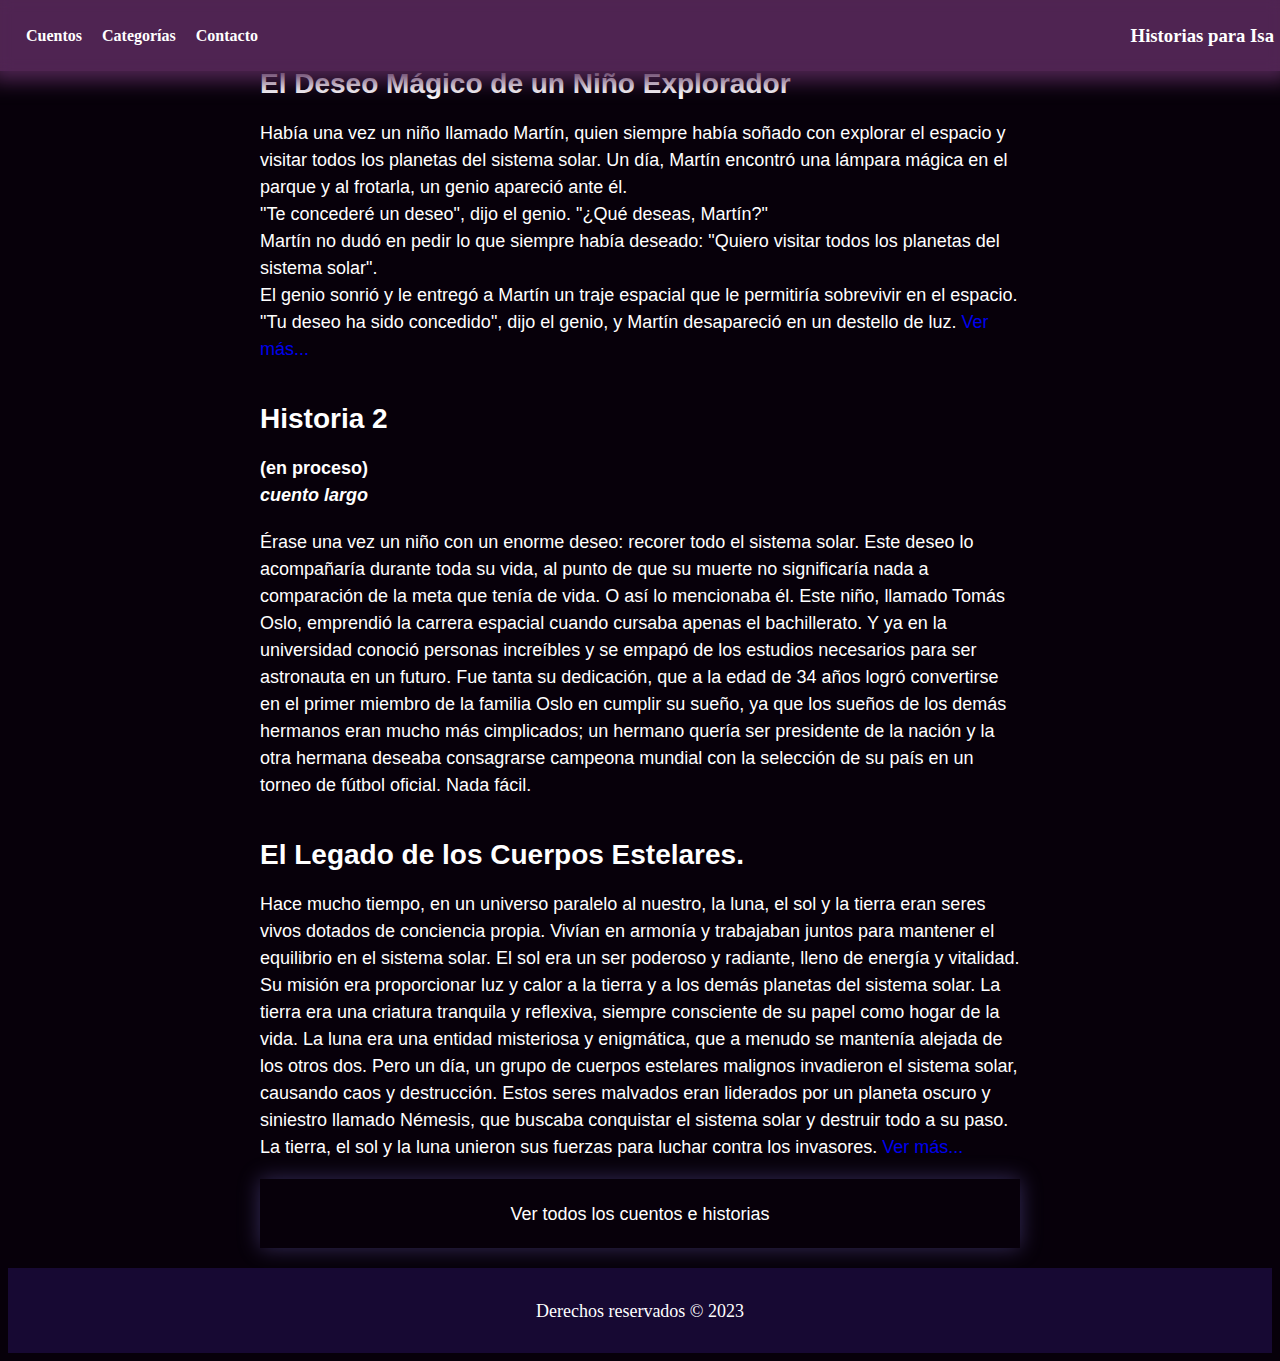
<file: index.html>
<!DOCTYPE html>
<html lang="es">
<head>
    <meta charset="UTF-8">
    <meta http-equiv="X-UA-Compatible" content="IE=edge">
    <meta name="viewport" content="width=device-width, initial-scale=1.0">
    <title>Inicio</title>
    <link rel="stylesheet" href="index.css">
    <script src="index.js"></script>
</head>

<body>
    <header id="myHeader">
        
        <nav>
          <ul id="menuList">
            <li><a target="_blank" href="/cuentos.html">Cuentos</a></li>
            <li><a target="_blank" href="/categorias.html">Categorías</a></li>
            <li><a href="#">Contacto</a></li>
          </ul>
        </nav>
    
        <h3>Historias para Isa</h3>
      </header>
      
      <main>
        <h1>El Deseo Mágico de un Niño Explorador</h1>
        <p> Había una vez un niño llamado Martín, quien siempre había soñado con explorar el espacio y visitar todos los planetas del sistema solar. Un día, Martín encontró una lámpara mágica en el parque y al frotarla, un genio apareció ante él. <br> "Te concederé un deseo", dijo el genio. "¿Qué deseas, Martín?"

          <br> Martín no dudó en pedir lo que siempre había deseado: "Quiero visitar todos los planetas del sistema solar". <br> El genio sonrió y le entregó a Martín un traje espacial que le permitiría sobrevivir en el espacio. <br> "Tu deseo ha sido concedido", dijo el genio, y Martín desapareció en un destello de luz. <a href="/cuento1.html">Ver más...</a></p></p>
  
        <h1>Historia 2 <p>(en proceso) <br> <em>cuento largo</em></p></h1>
        <p>Érase una vez un niño con un enorme deseo: recorer todo el sistema solar. Este deseo lo acompañaría durante toda su vida, al punto de que su muerte no significaría nada a comparación de la meta que tenía de vida. O así lo mencionaba él.

          Este niño, llamado Tomás Oslo, emprendió la carrera espacial cuando cursaba apenas el bachillerato. Y ya en la universidad conoció personas increíbles y se empapó de los estudios necesarios para ser astronauta en un futuro.
          Fue tanta su dedicación, que a la edad de 34 años logró convertirse en el primer miembro de la familia Oslo en cumplir su sueño, ya que los sueños de los demás hermanos eran mucho más cimplicados; un hermano quería ser presidente de la nación y la otra hermana deseaba consagrarse campeona mundial con la selección de su país en un torneo de fútbol oficial. Nada fácil.</p>
  
        <h1>El Legado de los Cuerpos Estelares.</h1>
        <p>Hace mucho tiempo, en un universo paralelo al nuestro, la luna, el sol y la tierra eran seres vivos dotados de conciencia propia. Vivían en armonía y trabajaban juntos para mantener el equilibrio en el sistema solar.

          El sol era un ser poderoso y radiante, lleno de energía y vitalidad. Su misión era proporcionar luz y calor a la tierra y a los demás planetas del sistema solar. La tierra era una criatura tranquila y reflexiva, siempre consciente de su papel como hogar de la vida. La luna era una entidad misteriosa y enigmática, que a menudo se mantenía alejada de los otros dos.
          
          Pero un día, un grupo de cuerpos estelares malignos invadieron el sistema solar, causando caos y destrucción. Estos seres malvados eran liderados por un planeta oscuro y siniestro llamado Némesis, que buscaba conquistar el sistema solar y destruir todo a su paso.
          
          La tierra, el sol y la luna unieron sus fuerzas para luchar contra los invasores. <a href="/cuento3.html">Ver más...</a></p>
        <div class="centro">
          <a href="/cuentos.html" target="_blank"><p> Ver todos los cuentos e historias</p></a>
          
        </div>
  

      </main>
    <footer>
       
      <p>Derechos reservados © 2023</p>
    </footer>
    
</body>
</file>
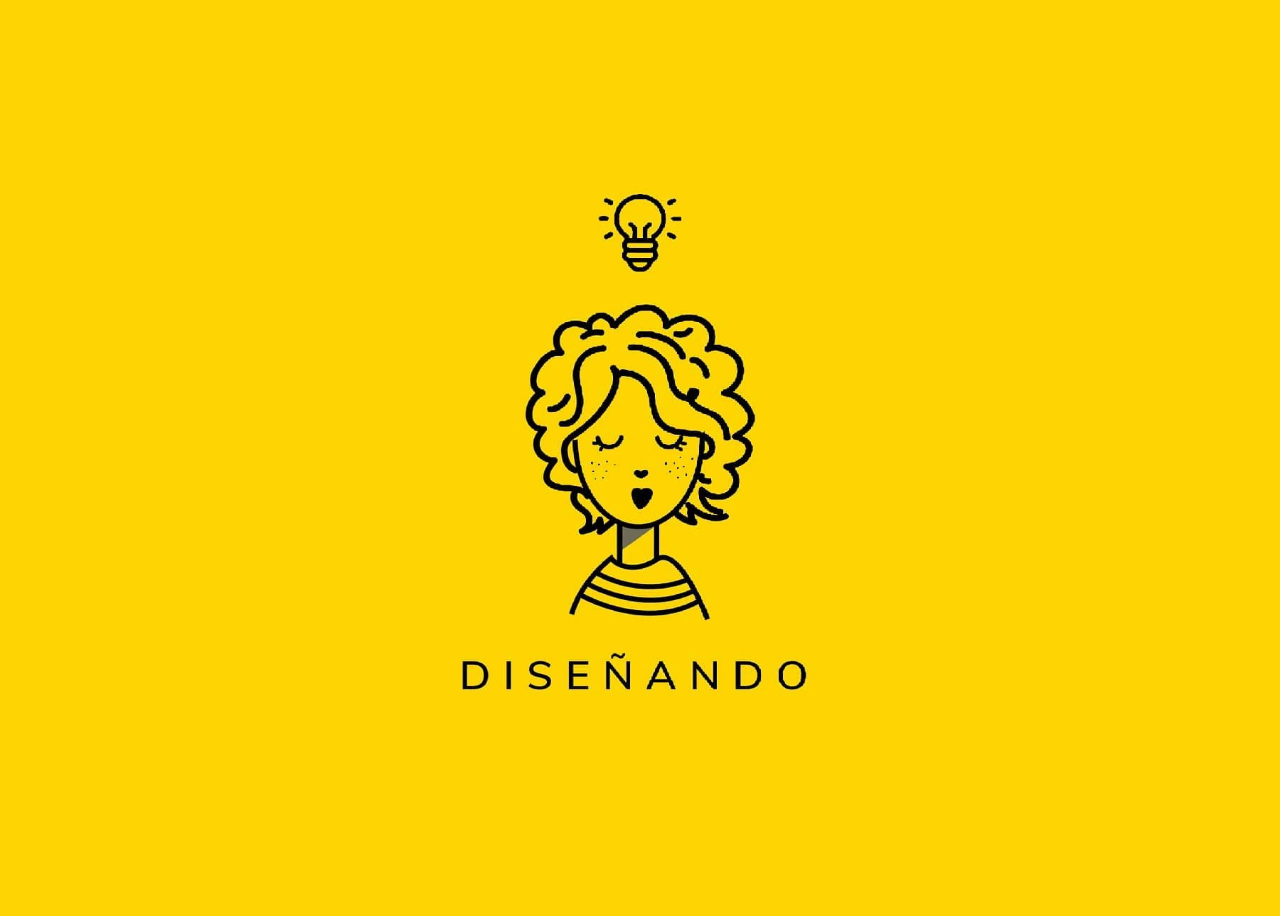
<file: categorias.html>
<!DOCTYPE html>
<html>
  <head>
    <meta charset="UTF-8" />
    <title>Trabajando en ello</title>
    <style>
     
      body {
        background-color: #fed403;
    
      }

      /* Estilos para el contenedor principal */
      .container {
        max-width: 800px;
        margin: 0 auto;
        padding: 20px;

      }
    </style>
  </head>
  <body>

    <div style="display: flex; justify-content: center; align-items: center; height: 100vh; margin: 0;"><img src="/dise.jpg" alt="Estamos trabajando en ello" style="width: 60vw; height: 80vh;"></div>
  </body>
</html>
</file>
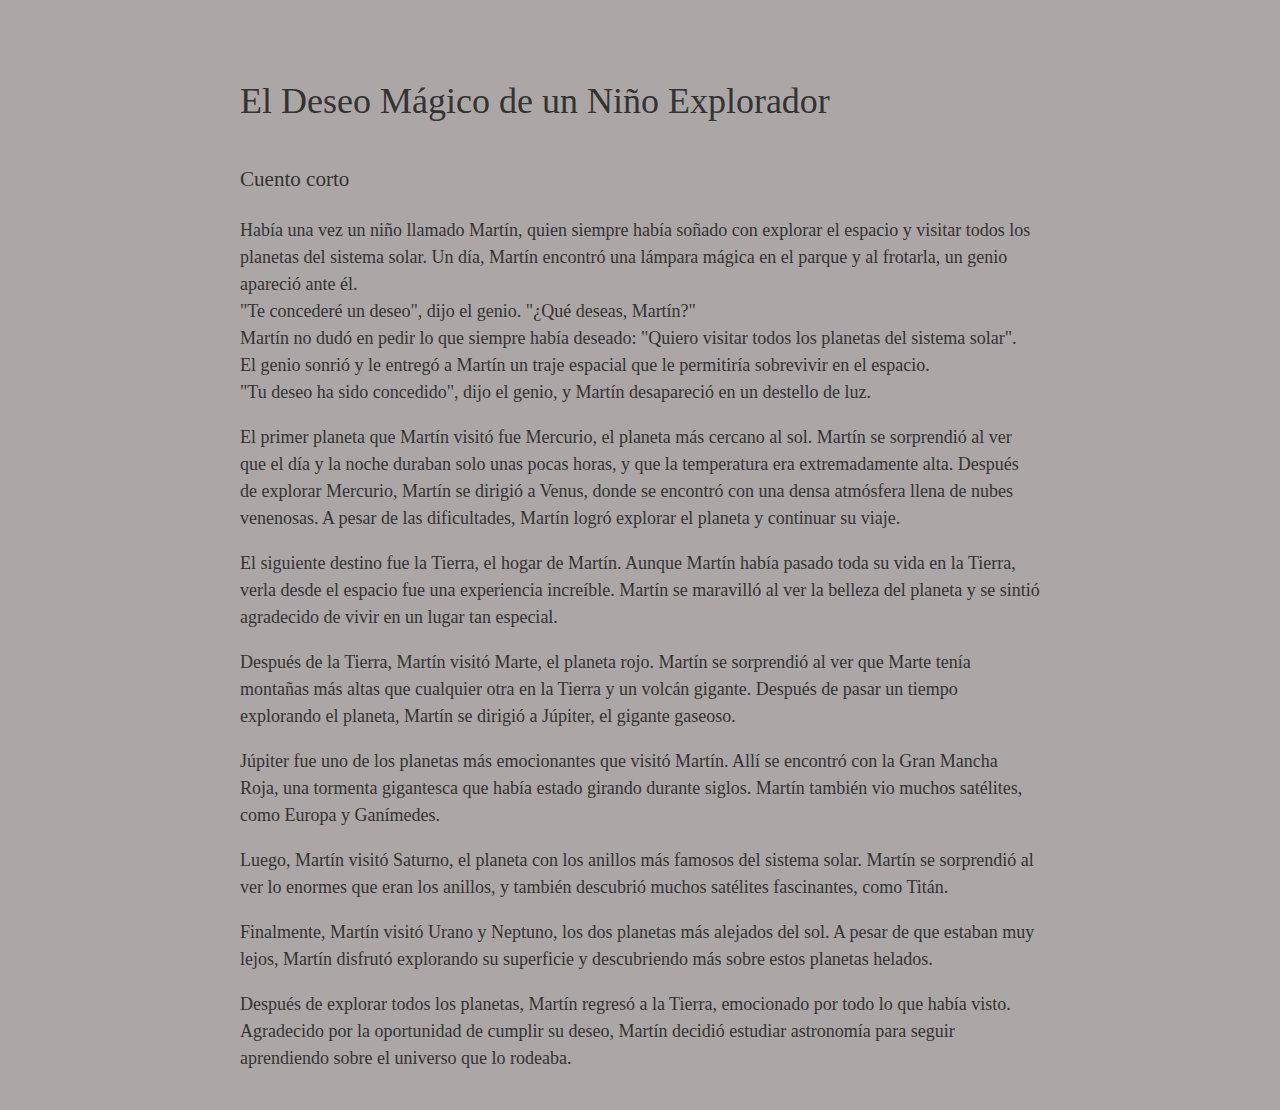
<file: cuento1.html>
<!DOCTYPE html>
<html>
  <head>
    <meta charset="UTF-8" />
    <title>El Deseo Mágico de un Niño Explorador</title>
    <style>
      /* Estilos para el cuerpo de la página */
      body {
        background-color: #aca6a6;
        color: #333333;
        font-family: Georgia, "Times New Roman", serif;
        font-size: 18px;
        line-height: 1.5;
        margin: 0;
        padding: 0;
      }

      /* Estilos para el contenedor principal */
      .container {
        max-width: 800px;
        margin: 0 auto;
        padding: 20px;
      }

      /* Estilos para los títulos */
      h1, h2, h3, h4, h5, h6 {
        font-weight: normal;
        margin: 1.5em 0 1em;
      }

      /* Estilos para los párrafos */
      p {
        margin: 1em 0;
      }
    </style>
  </head>
  <body>
    <div class="container">
      <h1>El Deseo Mágico de un Niño Explorador</h1>
      <h3>Cuento corto</h3>
      
      
      <p>
        Había una vez un niño llamado Martín, quien siempre había soñado con explorar el espacio y visitar todos los planetas del sistema solar. Un día, Martín encontró una lámpara mágica en el parque y al frotarla, un genio apareció ante él. <br> "Te concederé un deseo", dijo el genio. "¿Qué deseas, Martín?"

<br> Martín no dudó en pedir lo que siempre había deseado: "Quiero visitar todos los planetas del sistema solar". <br> El genio sonrió y le entregó a Martín un traje espacial que le permitiría sobrevivir en el espacio. <br> "Tu deseo ha sido concedido", dijo el genio, y Martín desapareció en un destello de luz.

</p> <p>El primer planeta que Martín visitó fue Mercurio, el planeta más cercano al sol. Martín se sorprendió al ver que el día y la noche duraban solo unas pocas horas, y que la temperatura era extremadamente alta. Después de explorar Mercurio, Martín se dirigió a Venus, donde se encontró con una densa atmósfera llena de nubes venenosas. A pesar de las dificultades, Martín logró explorar el planeta y continuar su viaje.

</p> <p>El siguiente destino fue la Tierra, el hogar de Martín. Aunque Martín había pasado toda su vida en la Tierra, verla desde el espacio fue una experiencia increíble. Martín se maravilló al ver la belleza del planeta y se sintió agradecido de vivir en un lugar tan especial.

</p> <p>Después de la Tierra, Martín visitó Marte, el planeta rojo. Martín se sorprendió al ver que Marte tenía montañas más altas que cualquier otra en la Tierra y un volcán gigante. Después de pasar un tiempo explorando el planeta, Martín se dirigió a Júpiter, el gigante gaseoso.

</p> <p>Júpiter fue uno de los planetas más emocionantes que visitó Martín. Allí se encontró con la Gran Mancha Roja, una tormenta gigantesca que había estado girando durante siglos. Martín también vio muchos satélites, como Europa y Ganímedes.

</p> <p>Luego, Martín visitó Saturno, el planeta con los anillos más famosos del sistema solar. Martín se sorprendió al ver lo enormes que eran los anillos, y también descubrió muchos satélites fascinantes, como Titán.

</p> <p>Finalmente, Martín visitó Urano y Neptuno, los dos planetas más alejados del sol. A pesar de que estaban muy lejos, Martín disfrutó explorando su superficie y descubriendo más sobre estos planetas helados.

</p> <p>Después de explorar todos los planetas, Martín regresó a la Tierra, emocionado por todo lo que había visto. Agradecido por la oportunidad de cumplir su deseo, Martín decidió estudiar astronomía para seguir aprendiendo sobre el universo que lo rodeaba.
      </p>


    </div>
  </body>
</html>
</file>
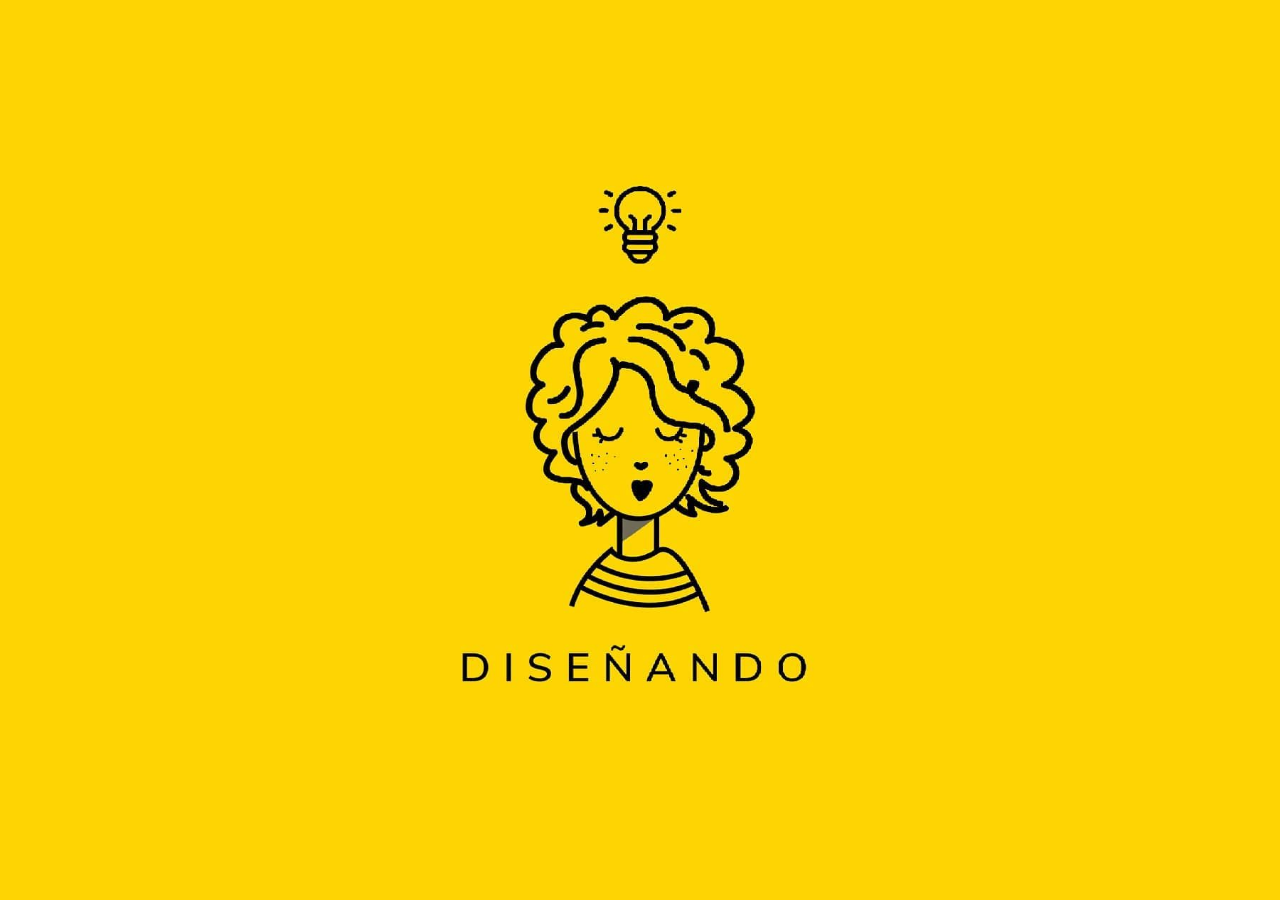
<file: cuento2.html>
<!DOCTYPE html>
<html>
  <head>
    <meta charset="UTF-8" />
    <title>Página de Lectura</title>
    <style>
      /* Estilos para el cuerpo de la página
       background-color: #aca6a6; */ 
      body {
        background-color: #fed403;
        color: #333333;
        font-family: Georgia, "Times New Roman", serif;
        font-size: 18px;
        line-height: 1.5;
        margin: 0;
        padding: 0;
      }

      /* Estilos para el contenedor principal */
      .container {
        max-width: 800px;
        margin: 0 auto;
        padding: 20px;
      }

      /* Estilos para los títulos */
      h1, h2, h3, h4, h5, h6 {
        font-weight: normal;
        margin: 1.5em 0 1em;
      }

      /* Estilos para los párrafos */
      p {
        margin: 1em 0;
      }
    </style>
  </head>
  <body>
    <div class="container" style="display: none;">
      <h1>2</h1>
      <h3>Cuento largo</h3>
      <p>Érase una vez un niño con un enorme deseo: recorer todo el sistema solar. Este deseo lo acompañaría durante
        toda su vida, al punto de que su muerte no significaría nada a comparación de la meta que tenía sobre la vida. O así lo mencionaba él.
      </p>
      <p>Este niño, llamado Tomás Oslo, emprendió la carrera espacial cuando cursaba apenas el bachillerato. Y ya en la universidad conoció personas 
        increíbles y se empapó de los estudios necesarios para ser astronauta en un futuro. <br> Fue tanta su dedicación, que 
        a la edad de 34 años logró convertirse en el primer miembro de la familia Oslo en cumplir su sueño, ya que los sueños
        de los demás hermanos eran mucho más complicados; un hermano quería ser presidente de la nación y la otra hermana 
        deseaba consagrarse campeona mundial con la selección de su país en un torneo de fútbol oficial. Nada fácil.
      </p>
    </div>
    <div style="display: flex; justify-content: center; align-items: center; height: 100vh; margin: 0;"><img src="/dise.jpg" alt="Estamos trabajando en ello" style="width: 60vw; height: 80vh;"></div>
  </body>
</html>
</file>
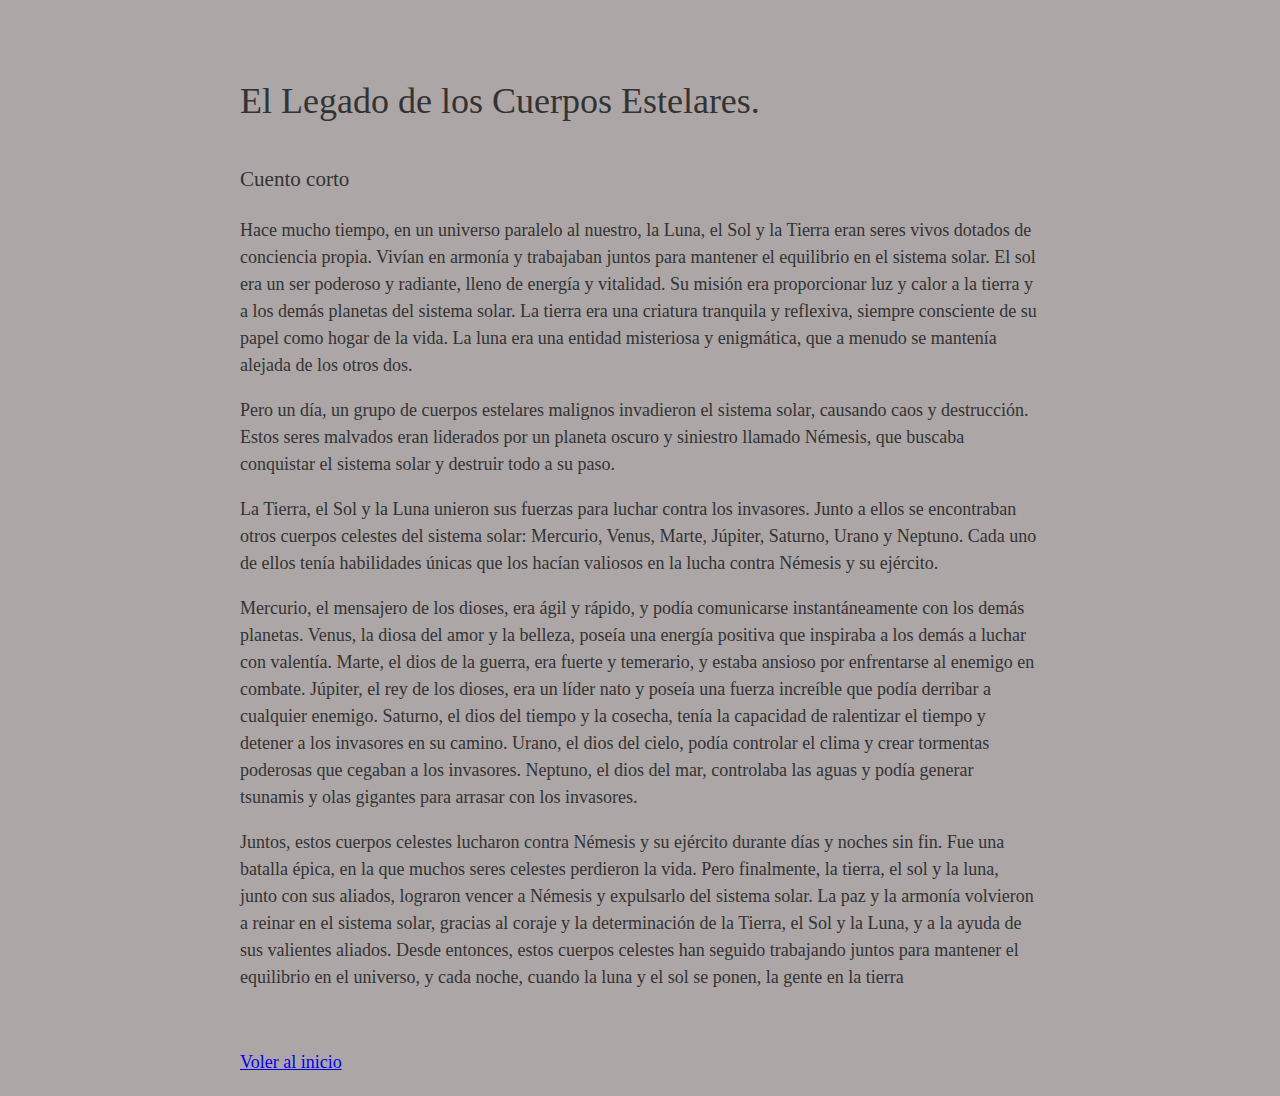
<file: cuento3.html>
<!DOCTYPE html>
<html>
  <head>
    <meta charset="UTF-8" />
    <title>El Legado de los Cuerpos Estelares</title>
    <style>
      /* Estilos para el cuerpo de la página */
      body {
        background-color: #aca6a6;
        color: #333333;
        font-family: Georgia, "Times New Roman", serif;
        font-size: 18px;
        line-height: 1.5;
        margin: 0;
        padding: 0;
      }

      /* Estilos para el contenedor principal */
      .container {
        max-width: 800px;
        margin: 0 auto;
        padding: 20px;
      }

      /* Estilos para los títulos */
      h1, h2, h3, h4, h5, h6 {
        font-weight: normal;
        margin: 1.5em 0 1em;
      }

      /* Estilos para los párrafos */
      p {
        margin: 1em 0;
      }
    </style>
  </head>
  <body>
    <div class="container">
      <h1>El Legado de los Cuerpos Estelares.</h1>
      <h3>Cuento corto</h3>
      
      <p>Hace mucho tiempo, en un universo paralelo al nuestro, la Luna, el Sol y la Tierra eran seres vivos dotados de conciencia propia. Vivían en armonía y trabajaban juntos para mantener el equilibrio en el sistema solar.

        El sol era un ser poderoso y radiante, lleno de energía y vitalidad. Su misión era proporcionar luz y calor a la tierra y a los demás planetas del sistema solar. La tierra era una criatura tranquila y reflexiva, siempre consciente de su papel como hogar de la vida. La luna era una entidad misteriosa y enigmática, que a menudo se mantenía alejada de los otros dos.
        
       </p> <p>Pero un día, un grupo de cuerpos estelares malignos invadieron el sistema solar, causando caos y destrucción. Estos seres malvados eran liderados por un planeta oscuro y siniestro llamado Némesis, que buscaba conquistar el sistema solar y destruir todo a su paso.
        
      </p><p>La Tierra, el Sol y la Luna unieron sus fuerzas para luchar contra los invasores. Junto a ellos se encontraban otros cuerpos celestes del sistema solar: Mercurio, Venus, Marte, Júpiter, Saturno, Urano y Neptuno. Cada uno de ellos tenía habilidades únicas que los hacían valiosos en la lucha contra Némesis y su ejército.
        
        </p><p>Mercurio, el mensajero de los dioses, era ágil y rápido, y podía comunicarse instantáneamente con los demás planetas. Venus, la diosa del amor y la belleza, poseía una energía positiva que inspiraba a los demás a luchar con valentía. Marte, el dios de la guerra, era fuerte y temerario, y estaba ansioso por enfrentarse al enemigo en combate.
        
        Júpiter, el rey de los dioses, era un líder nato y poseía una fuerza increíble que podía derribar a cualquier enemigo. Saturno, el dios del tiempo y la cosecha, tenía la capacidad de ralentizar el tiempo y detener a los invasores en su camino. Urano, el dios del cielo, podía controlar el clima y crear tormentas poderosas que cegaban a los invasores. Neptuno, el dios del mar, controlaba las aguas y podía generar tsunamis y olas gigantes para arrasar con los invasores.
        
        </p><p>Juntos, estos cuerpos celestes lucharon contra Némesis y su ejército durante días y noches sin fin. Fue una batalla épica, en la que muchos seres celestes perdieron la vida. Pero finalmente, la tierra, el sol y la luna, junto con sus aliados, lograron vencer a Némesis y expulsarlo del sistema solar.
        
        La paz y la armonía volvieron a reinar en el sistema solar, gracias al coraje y la determinación de la Tierra, el Sol y la Luna, y a la ayuda de sus valientes aliados. Desde entonces, estos cuerpos celestes han seguido trabajando juntos para mantener el equilibrio en el universo, y cada noche, cuando la luna y el sol se ponen, la gente en la tierra</p>
    </div>
    <div class="container">
      <a href="/index.html" target="_blank">Voler al inicio</a>
    </div>
    
  </body>
</html>
</file>
<file: index.css>
* {
  box-sizing: border-box;
}
body {
  background-color: rgb(7, 0, 10);
}
header {
    background-color: #4f2452;
    font-family: Georgia, "Times New Roman", serif;
    color: #fff;
    display: flex;
    justify-content: space-between;
    align-items: center;
    padding: 6px;
    position: fixed;
    top: 0;
    left: 0;
    right: 0;
    transition: top 0.3s;
  }
  header::after{
    font-family: Georgia, "Times New Roman", serif;
    content: "";
    position: absolute;
    top: -10px;
    left: -10px;
    right: -10px;
    bottom: -10px;
    z-index: -1;
    background: inherit;
    filter: blur(10px);
  }
  
  nav ul {
    list-style: none;
    margin: 0;
    padding: 0;
    display: flex;
  }
  
  nav li {
    margin-left: 20px;
    display: inline-block;
  }
  
  nav a {
    color: #fff;
    text-decoration: none;
    font-weight: bold;
  }
  
  h2 {
    
    margin: 0;
    
  }
  

  
  h1 {
    color: rgb(255, 255, 255);
    font-size: 28px;
    margin-top: 40px;
  }
  
  p {
    color: rgb(255, 255, 255);
    font-size: 18px;
    line-height: 1.5;
    margin-top: 20px;
  }
  

main {

  height: 40%;
  min-height: 800px;
  max-height: 150%;
  background-color:rgb(7, 0, 10);
  max-width: 800px;
  margin: 0 auto;
  padding: 20px;
  font-family: sans-serif;
}
a{
  text-decoration: none;
}
.centro {
  text-align: center;
  max-width: 1600px;
  border: 2px solid transparent;
  box-shadow: 0 0 20px rgba(122, 111, 207, 0.4);
  transition: border-color 0.3s ease-in-out;
}
.centro:hover {
  border-color: #524c74;
  box-shadow: 0 0 40px rgba(107, 61, 164, 0.6);
}
footer {
  background-color: #2e146771;
  color: #fff;
  padding: 10px;
  text-align: center;
}
</file>
